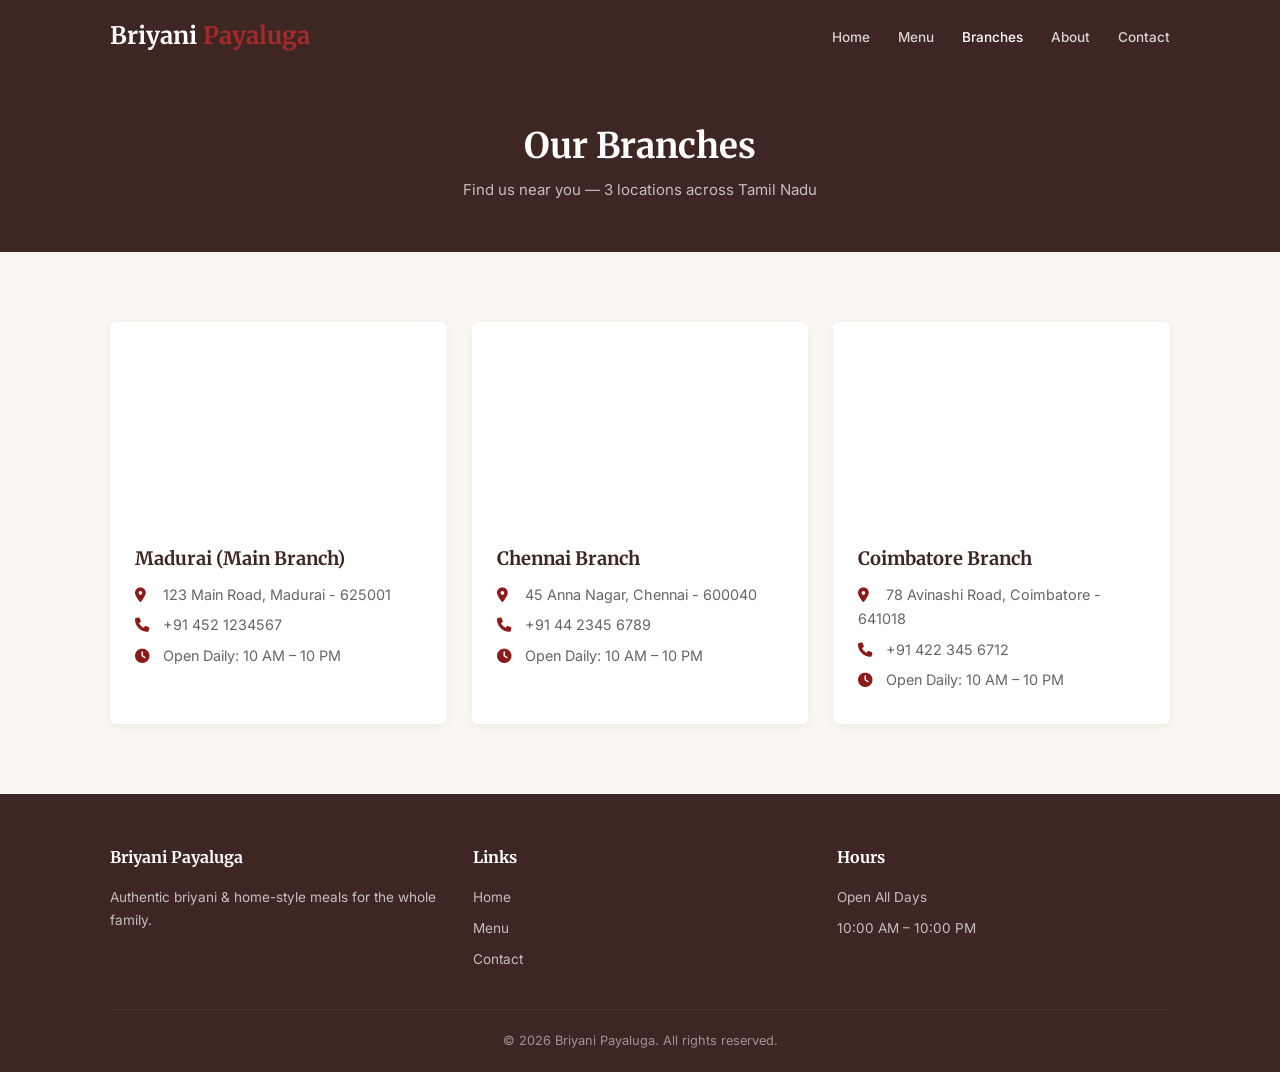
<file: branches.html>
<!DOCTYPE html>
<html lang="en">
<head>
    <meta charset="UTF-8">
    <meta name="viewport" content="width=device-width, initial-scale=1.0">
    <title>Our Branches | Briyani Payaluga</title>
    <link rel="stylesheet" href="assets/css/style.css">
    <link rel="stylesheet" href="https://cdnjs.cloudflare.com/ajax/libs/font-awesome/6.5.0/css/all.min.css">
</head>
<body>

    <!-- Header -->
    <header>
        <div class="container">
            <div class="logo">Briyani <span>Payaluga</span></div>
            <ul class="nav-links">
                <li><a href="index.html">Home</a></li>
                <li><a href="menu.html">Menu</a></li>
                <li><a href="branches.html" class="active">Branches</a></li>
                <li><a href="about.html">About</a></li>
                <li><a href="contact.html">Contact</a></li>
            </ul>
        </div>
    </header>

    <!-- Page Banner -->
    <div class="page-banner">
        <h1>Our Branches</h1>
        <p>Find us near you — 3 locations across Tamil Nadu</p>
    </div>

    <main>
        <section>
            <div class="container">
                <div class="grid-3">

                    <!-- Madurai -->
                    <div class="branch-card">
                        <div class="branch-map">
                            <iframe src="https://www.google.com/maps/embed?pb=!1m18!1m12!1m3!1d125763.57839192498!2d78.04006795!3d9.92526645!2m3!1f0!2f0!3f0!3m2!1i1024!2i768!4f13.1!3m3!1m2!1s0x3b00c58242145823%3A0x57d1f9397972927c!2sMadurai%2C%20Tamil%20Nadu!5e0!3m2!1sen!2sin!4v1700000000000!5m2!1sen!2sin" allowfullscreen="" loading="lazy"></iframe>
                        </div>
                        <div class="card-body">
                            <h3>Madurai (Main Branch)</h3>
                            <div class="branch-info">
                                <p><i class="fas fa-map-marker-alt"></i> 123 Main Road, Madurai - 625001</p>
                                <p><i class="fas fa-phone"></i> +91 452 1234567</p>
                                <p><i class="fas fa-clock"></i> Open Daily: 10 AM – 10 PM</p>
                            </div>
                        </div>
                    </div>

                    <!-- Chennai -->
                    <div class="branch-card">
                        <div class="branch-map">
                            <iframe src="https://www.google.com/maps/embed?pb=!1m18!1m12!1m3!1d248849.886539092!2d80.06892595!3d13.047525445!2m3!1f0!2f0!3f0!3m2!1i1024!2i768!4f13.1!3m3!1m2!1s0x3a5265ea4f7d3361%3A0x6e61a70b6571fc5f!2sChennai%2C%20Tamil%20Nadu!5e0!3m2!1sen!2sin!4v1700000000000!5m2!1sen!2sin" allowfullscreen="" loading="lazy"></iframe>
                        </div>
                        <div class="card-body">
                            <h3>Chennai Branch</h3>
                            <div class="branch-info">
                                <p><i class="fas fa-map-marker-alt"></i> 45 Anna Nagar, Chennai - 600040</p>
                                <p><i class="fas fa-phone"></i> +91 44 2345 6789</p>
                                <p><i class="fas fa-clock"></i> Open Daily: 10 AM – 10 PM</p>
                            </div>
                        </div>
                    </div>

                    <!-- Coimbatore -->
                    <div class="branch-card">
                        <div class="branch-map">
                            <iframe src="https://www.google.com/maps/embed?pb=!1m18!1m12!1m3!1d250777.35007459498!2d76.8348474!3d11.0120145!2m3!1f0!2f0!3f0!3m2!1i1024!2i768!4f13.1!3m3!1m2!1s0x3ba859af2f971cb3%3A0x26105650ea04d7c!2sCoimbatore%2C%20Tamil%20Nadu!5e0!3m2!1sen!2sin!4v1700000000000!5m2!1sen!2sin" allowfullscreen="" loading="lazy"></iframe>
                        </div>
                        <div class="card-body">
                            <h3>Coimbatore Branch</h3>
                            <div class="branch-info">
                                <p><i class="fas fa-map-marker-alt"></i> 78 Avinashi Road, Coimbatore - 641018</p>
                                <p><i class="fas fa-phone"></i> +91 422 345 6712</p>
                                <p><i class="fas fa-clock"></i> Open Daily: 10 AM – 10 PM</p>
                            </div>
                        </div>
                    </div>

                </div>
            </div>
        </section>
    </main>

    <!-- Footer -->
    <footer>
        <div class="container">
            <div class="footer-grid">
                <div class="footer-col">
                    <h4>Briyani Payaluga</h4>
                    <p>Authentic briyani & home-style meals for the whole family.</p>
                </div>
                <div class="footer-col">
                    <h4>Links</h4>
                    <a href="index.html">Home</a>
                    <a href="menu.html">Menu</a>
                    <a href="contact.html">Contact</a>
                </div>
                <div class="footer-col">
                    <h4>Hours</h4>
                    <p>Open All Days</p>
                    <p>10:00 AM – 10:00 PM</p>
                </div>
            </div>
            <div class="footer-bottom">
                &copy; 2026 Briyani Payaluga. All rights reserved.
            </div>
        </div>
    </footer>

</body>
</html>
</file>
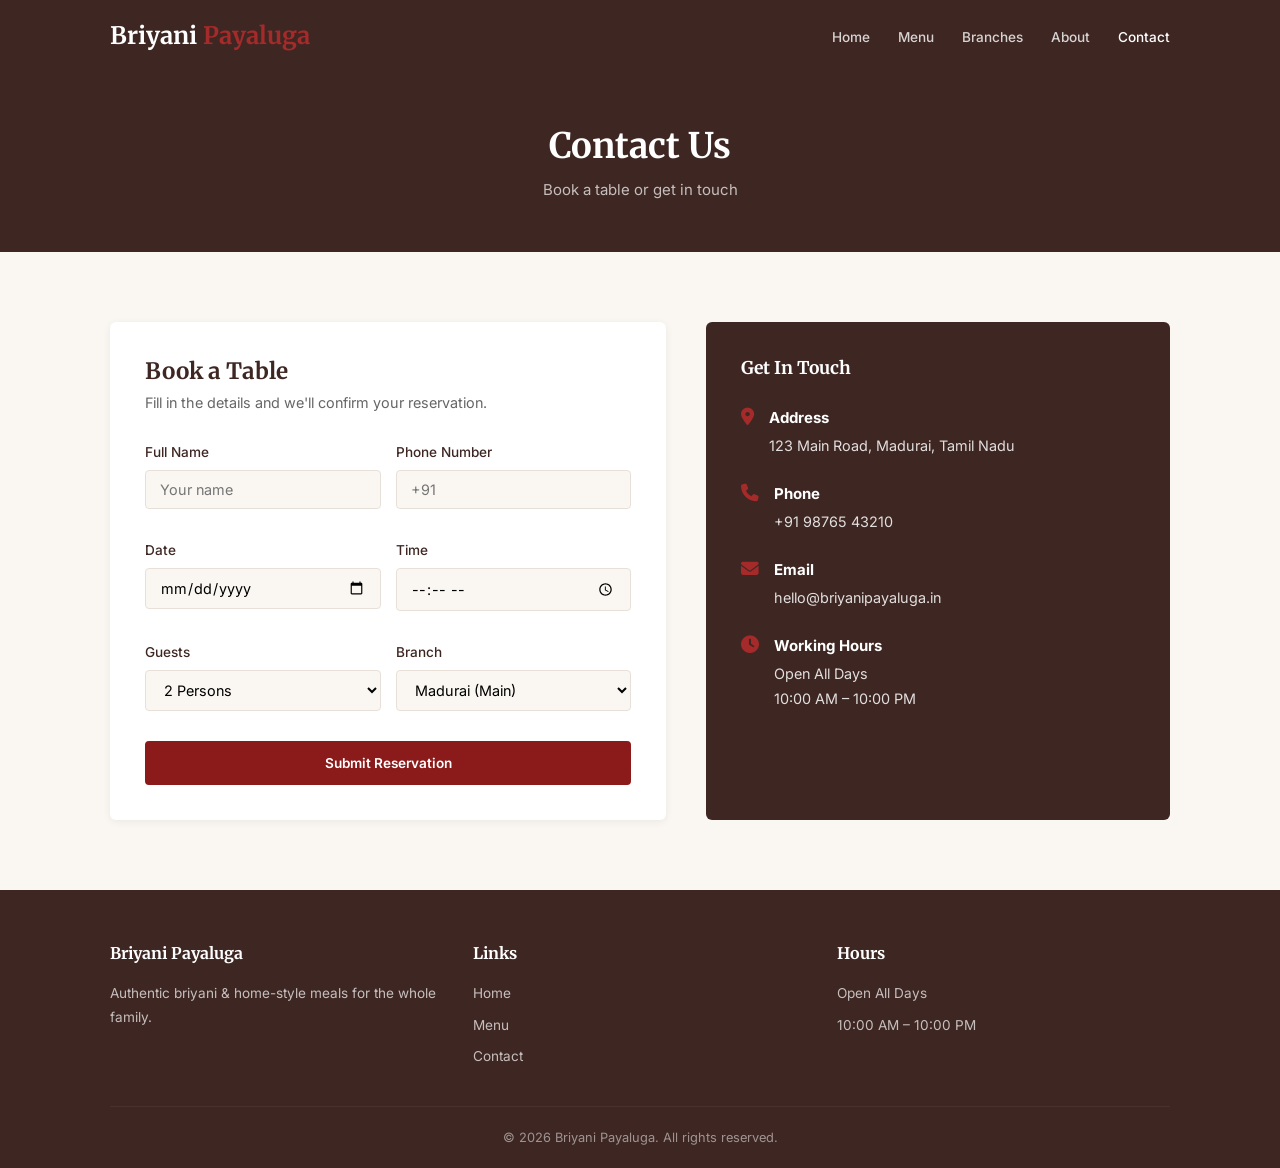
<file: contact.html>
<!DOCTYPE html>
<html lang="en">
<head>
    <meta charset="UTF-8">
    <meta name="viewport" content="width=device-width, initial-scale=1.0">
    <title>Contact & Book a Table | Briyani Payaluga</title>
    <link rel="stylesheet" href="assets/css/style.css">
    <link rel="stylesheet" href="https://cdnjs.cloudflare.com/ajax/libs/font-awesome/6.5.0/css/all.min.css">
</head>
<body>

    <!-- Header -->
    <header>
        <div class="container">
            <div class="logo">Briyani <span>Payaluga</span></div>
            <ul class="nav-links">
                <li><a href="index.html">Home</a></li>
                <li><a href="menu.html">Menu</a></li>
                <li><a href="branches.html">Branches</a></li>
                <li><a href="about.html">About</a></li>
                <li><a href="contact.html" class="active">Contact</a></li>
            </ul>
        </div>
    </header>

    <!-- Page Banner -->
    <div class="page-banner">
        <h1>Contact Us</h1>
        <p>Book a table or get in touch</p>
    </div>

    <main>
        <section>
            <div class="container">
                <div class="contact-grid">

                    <!-- Reservation Form -->
                    <div class="form-card">
                        <h2>Book a Table</h2>
                        <p>Fill in the details and we'll confirm your reservation.</p>

                        <form action="#" method="get">
                            <div class="form-row">
                                <div class="form-group">
                                    <label for="name">Full Name</label>
                                    <input type="text" id="name" placeholder="Your name" required>
                                </div>
                                <div class="form-group">
                                    <label for="phone">Phone Number</label>
                                    <input type="tel" id="phone" placeholder="+91" required>
                                </div>
                            </div>

                            <div class="form-row">
                                <div class="form-group">
                                    <label for="date">Date</label>
                                    <input type="date" id="date" required>
                                </div>
                                <div class="form-group">
                                    <label for="time">Time</label>
                                    <input type="time" id="time" required>
                                </div>
                            </div>

                            <div class="form-row">
                                <div class="form-group">
                                    <label for="guests">Guests</label>
                                    <select id="guests">
                                        <option value="1">1 Person</option>
                                        <option value="2" selected>2 Persons</option>
                                        <option value="3">3 Persons</option>
                                        <option value="4">4 Persons</option>
                                        <option value="5">5 Persons</option>
                                        <option value="6+">6+ Persons</option>
                                    </select>
                                </div>
                                <div class="form-group">
                                    <label for="branch">Branch</label>
                                    <select id="branch">
                                        <option value="madurai">Madurai (Main)</option>
                                        <option value="chennai">Chennai</option>
                                        <option value="coimbatore">Coimbatore</option>
                                    </select>
                                </div>
                            </div>

                            <button type="submit" class="btn" style="width: 100%;">Submit Reservation</button>
                        </form>
                    </div>

                    <!-- Contact Info -->
                    <div class="contact-info-card">
                        <h3>Get In Touch</h3>

                        <div class="contact-info-item">
                            <i class="fas fa-map-marker-alt"></i>
                            <div>
                                <strong>Address</strong>
                                <p>123 Main Road, Madurai, Tamil Nadu</p>
                            </div>
                        </div>

                        <div class="contact-info-item">
                            <i class="fas fa-phone"></i>
                            <div>
                                <strong>Phone</strong>
                                <p>+91 98765 43210</p>
                            </div>
                        </div>

                        <div class="contact-info-item">
                            <i class="fas fa-envelope"></i>
                            <div>
                                <strong>Email</strong>
                                <p>hello@briyanipayaluga.in</p>
                            </div>
                        </div>

                        <div class="contact-info-item">
                            <i class="fas fa-clock"></i>
                            <div>
                                <strong>Working Hours</strong>
                                <p>Open All Days</p>
                                <p>10:00 AM – 10:00 PM</p>
                            </div>
                        </div>
                    </div>

                </div>
            </div>
        </section>
    </main>

    <!-- Footer -->
    <footer>
        <div class="container">
            <div class="footer-grid">
                <div class="footer-col">
                    <h4>Briyani Payaluga</h4>
                    <p>Authentic briyani & home-style meals for the whole family.</p>
                </div>
                <div class="footer-col">
                    <h4>Links</h4>
                    <a href="index.html">Home</a>
                    <a href="menu.html">Menu</a>
                    <a href="contact.html">Contact</a>
                </div>
                <div class="footer-col">
                    <h4>Hours</h4>
                    <p>Open All Days</p>
                    <p>10:00 AM – 10:00 PM</p>
                </div>
            </div>
            <div class="footer-bottom">
                &copy; 2026 Briyani Payaluga. All rights reserved.
            </div>
        </div>
    </footer>

</body>
</html>
</file>
<file: assets/css/style.css>
@import url('https://fonts.googleapis.com/css2?family=Inter:wght@300;400;500;600;700&family=Merriweather:wght@400;700&display=swap');

/* ===== RESET & BASE ===== */
* {
    margin: 0;
    padding: 0;
    box-sizing: border-box;
}

:root {
    --cream: #FAF7F2;
    --white: #ffffff;
    --brown: #3E2723;
    --brown-light: #5D4037;
    --red: #8B1A1A;
    --red-light: #A52A2A;
    --text: #333333;
    --text-light: #666666;
    --border: #E8E0D8;
    --shadow: 0 2px 8px rgba(0, 0, 0, 0.06);
}

html {
    scroll-behavior: smooth;
}

body {
    font-family: 'Inter', sans-serif;
    background-color: var(--cream);
    color: var(--text);
    line-height: 1.7;
    font-size: 15px;
}

h1, h2, h3 {
    font-family: 'Merriweather', serif;
    color: var(--brown);
    font-weight: 700;
    line-height: 1.3;
}

a {
    text-decoration: none;
    color: inherit;
}

ul {
    list-style: none;
}

img {
    max-width: 100%;
    display: block;
}

/* ===== CONTAINER ===== */
.container {
    max-width: 1100px;
    margin: 0 auto;
    padding: 0 20px;
}

/* ===== HEADER ===== */
header {
    background: var(--brown);
    position: sticky;
    top: 0;
    z-index: 100;
}

header .container {
    display: flex;
    justify-content: space-between;
    align-items: center;
    padding-top: 16px;
    padding-bottom: 16px;
}

.logo {
    font-family: 'Merriweather', serif;
    font-size: 1.5rem;
    font-weight: 700;
    color: var(--white);
}

.logo span {
    color: var(--red-light);
}

.nav-links {
    display: flex;
    gap: 28px;
}

.nav-links a {
    color: rgba(255,255,255,0.8);
    font-size: 0.85rem;
    font-weight: 500;
    transition: color 0.2s;
}

.nav-links a:hover,
.nav-links a.active {
    color: #ffffff;
}

/* ===== HERO ===== */
.hero {
    background: linear-gradient(rgba(0,0,0,0.55), rgba(0,0,0,0.55)),
                url('https://images.unsplash.com/photo-1633945274405-b6c8069047b0?w=1400&q=80');
    background-size: cover;
    background-position: center;
    min-height: 480px;
    display: flex;
    align-items: center;
    justify-content: center;
    text-align: center;
    color: var(--white);
    padding: 60px 20px;
}

.hero h1 {
    font-size: 3rem;
    color: var(--white);
    margin-bottom: 12px;
}

.hero p {
    font-size: 1.1rem;
    margin-bottom: 28px;
    opacity: 0.9;
}

/* ===== PAGE BANNER ===== */
.page-banner {
    background: var(--brown);
    text-align: center;
    padding: 50px 20px;
    color: var(--white);
}

.page-banner h1 {
    color: var(--white);
    font-size: 2.2rem;
}

.page-banner p {
    opacity: 0.7;
    margin-top: 8px;
}

/* ===== BUTTONS ===== */
.btn {
    display: inline-block;
    padding: 12px 28px;
    background: var(--red);
    color: var(--white);
    font-family: 'Inter', sans-serif;
    font-size: 0.85rem;
    font-weight: 600;
    border: 2px solid var(--red);
    border-radius: 4px;
    cursor: pointer;
    transition: all 0.2s;
}

.btn:hover {
    background: var(--brown);
    border-color: var(--brown);
}

.btn-outline {
    background: transparent;
    border-color: var(--white);
}

.btn-outline:hover {
    background: var(--white);
    color: var(--brown);
}

/* ===== SECTIONS ===== */
section {
    padding: 70px 0;
}

.section-title {
    text-align: center;
    margin-bottom: 45px;
}

.section-title h2 {
    font-size: 2rem;
    margin-bottom: 8px;
}

.section-title p {
    color: var(--text-light);
    font-size: 0.95rem;
}

.section-title .line {
    width: 50px;
    height: 3px;
    background: var(--red);
    margin: 12px auto 0;
    border-radius: 2px;
}

/* ===== INFO BAR ===== */
.info-bar {
    background: var(--white);
    border-bottom: 1px solid var(--border);
    padding: 20px 0;
}

.info-bar .container {
    display: flex;
    justify-content: center;
    gap: 40px;
    flex-wrap: wrap;
}

.info-item {
    display: flex;
    align-items: center;
    gap: 10px;
    font-size: 0.9rem;
    color: var(--text-light);
}

.info-item i {
    color: var(--red);
}

/* ===== GRID ===== */
.grid-3 {
    display: grid;
    grid-template-columns: repeat(auto-fit, minmax(300px, 1fr));
    gap: 25px;
}

.grid-2 {
    display: grid;
    grid-template-columns: repeat(auto-fit, minmax(320px, 1fr));
    gap: 25px;
}

/* ===== CARD ===== */
.card {
    background: var(--white);
    border-radius: 6px;
    overflow: hidden;
    box-shadow: var(--shadow);
    transition: transform 0.2s;
}

.card:hover {
    transform: translateY(-3px);
}

.card-img {
    height: 220px;
    overflow: hidden;
}

.card-img img {
    width: 100%;
    height: 100%;
    object-fit: cover;
}

.card-body {
    padding: 22px;
}

.card-body h3 {
    font-size: 1.15rem;
    margin-bottom: 8px;
}

.card-body p {
    color: var(--text-light);
    font-size: 0.9rem;
    margin-bottom: 8px;
}

.card-body .price {
    color: var(--red);
    font-weight: 700;
    font-size: 1.1rem;
}

/* ===== MENU CATEGORY ===== */
.menu-category {
    margin-bottom: 50px;
}

.menu-category h3 {
    font-size: 1.4rem;
    margin-bottom: 20px;
    padding-bottom: 10px;
    border-bottom: 2px solid var(--border);
}

.menu-category h3 i {
    margin-right: 10px;
    color: var(--red);
}

.menu-item {
    display: flex;
    justify-content: space-between;
    align-items: baseline;
    padding: 12px 0;
    border-bottom: 1px dotted var(--border);
}

.menu-item-name {
    font-weight: 500;
}

.menu-item-desc {
    font-size: 0.85rem;
    color: var(--text-light);
}

.menu-item-price {
    font-weight: 700;
    color: var(--red);
    white-space: nowrap;
    margin-left: 20px;
}

/* ===== ABOUT SECTION ===== */
.about-grid {
    display: grid;
    grid-template-columns: 1fr 1fr;
    gap: 50px;
    align-items: center;
}

.about-grid img {
    border-radius: 8px;
    width: 100%;
    height: 400px;
    object-fit: cover;
    box-shadow: var(--shadow);
}

.about-text h2 {
    margin-bottom: 15px;
}

.about-text p {
    margin-bottom: 12px;
    color: var(--text-light);
}

/* ===== HOURS TABLE ===== */
.hours-table {
    width: 100%;
    border-collapse: collapse;
    margin-top: 15px;
}

.hours-table td {
    padding: 10px 15px;
    border-bottom: 1px solid var(--border);
    font-size: 0.95rem;
}

.hours-table td:last-child {
    text-align: right;
    font-weight: 600;
    color: var(--brown);
}

/* ===== TESTIMONIAL ===== */
.testimonial-card {
    background: var(--white);
    padding: 30px;
    border-radius: 6px;
    box-shadow: var(--shadow);
    text-align: center;
}

.testimonial-card p {
    font-style: italic;
    color: var(--text-light);
    margin-bottom: 15px;
    font-size: 1rem;
    line-height: 1.8;
}

.testimonial-card h4 {
    color: var(--brown);
    font-size: 0.95rem;
}

/* ===== BRANCH CARD ===== */
.branch-card {
    background: var(--white);
    border-radius: 6px;
    overflow: hidden;
    box-shadow: var(--shadow);
}

.branch-card .card-body {
    padding: 25px;
}

.branch-card .card-body h3 {
    margin-bottom: 12px;
}

.branch-info p {
    font-size: 0.9rem;
    color: var(--text-light);
    margin-bottom: 6px;
}

.branch-info p i {
    color: var(--red);
    margin-right: 8px;
    width: 16px;
}

.branch-map {
    height: 200px;
}

.branch-map iframe {
    width: 100%;
    height: 100%;
    border: 0;
}

/* ===== CONTACT FORM ===== */
.contact-grid {
    display: grid;
    grid-template-columns: 1.2fr 1fr;
    gap: 40px;
}

.form-card {
    background: var(--white);
    padding: 35px;
    border-radius: 6px;
    box-shadow: var(--shadow);
}

.form-card h2 {
    margin-bottom: 5px;
}

.form-card > p {
    color: var(--text-light);
    margin-bottom: 25px;
    font-size: 0.9rem;
}

.form-row {
    display: grid;
    grid-template-columns: 1fr 1fr;
    gap: 15px;
    margin-bottom: 15px;
}

.form-group {
    margin-bottom: 15px;
}

.form-group label {
    display: block;
    font-size: 0.85rem;
    font-weight: 500;
    margin-bottom: 6px;
    color: var(--brown);
}

.form-group input,
.form-group select,
.form-group textarea {
    width: 100%;
    padding: 10px 14px;
    border: 1px solid var(--border);
    border-radius: 4px;
    font-family: inherit;
    font-size: 0.9rem;
    background: var(--cream);
    transition: border 0.2s;
}

.form-group input:focus,
.form-group select:focus,
.form-group textarea:focus {
    outline: none;
    border-color: var(--red);
}

.contact-info-card {
    background: var(--brown);
    color: var(--white);
    padding: 35px;
    border-radius: 6px;
}

.contact-info-card h3 {
    color: var(--white);
    margin-bottom: 25px;
}

.contact-info-item {
    display: flex;
    gap: 15px;
    margin-bottom: 22px;
}

.contact-info-item i {
    color: var(--red-light);
    font-size: 1.1rem;
    margin-top: 3px;
}

.contact-info-item p {
    font-size: 0.9rem;
    opacity: 0.85;
}

.contact-info-item strong {
    display: block;
    margin-bottom: 4px;
    opacity: 1;
}

/* ===== GALLERY ===== */
.gallery-grid {
    display: grid;
    grid-template-columns: repeat(auto-fit, minmax(250px, 1fr));
    gap: 15px;
}

.gallery-grid img {
    width: 100%;
    height: 230px;
    object-fit: cover;
    border-radius: 6px;
    transition: transform 0.3s;
}

.gallery-grid img:hover {
    transform: scale(1.02);
}

/* ===== FOOTER ===== */
footer {
    background: var(--brown);
    color: var(--white);
    padding: 50px 0 20px;
}

.footer-grid {
    display: grid;
    grid-template-columns: repeat(auto-fit, minmax(200px, 1fr));
    gap: 30px;
    margin-bottom: 30px;
}

.footer-col h4 {
    font-family: 'Merriweather', serif;
    margin-bottom: 15px;
    font-size: 1rem;
}

.footer-col p,
.footer-col a {
    font-size: 0.85rem;
    opacity: 0.7;
    display: block;
    margin-bottom: 8px;
}

.footer-col a:hover {
    opacity: 1;
}

.footer-bottom {
    border-top: 1px solid rgba(255,255,255,0.1);
    padding-top: 20px;
    text-align: center;
    font-size: 0.8rem;
    opacity: 0.5;
}

/* ===== RESPONSIVE ===== */
@media (max-width: 768px) {
    header .container {
        flex-direction: column;
        gap: 15px;
        padding-top: 15px;
        padding-bottom: 15px;
    }
    .nav-links {
        display: flex;
        flex-wrap: wrap;
        justify-content: center;
        gap: 15px;
    }
    .hero {
        min-height: 400px;
        padding: 40px 20px;
    }
    .hero h1 { font-size: 2.2rem; }
    .hero p { font-size: 1rem; }
    .hero > div > div {
        flex-direction: column !important;
        align-items: center;
    }
    .hero .btn {
        width: 100%;
        max-width: 250px;
    }
    .grid-3 { grid-template-columns: 1fr; }
    .grid-2 { grid-template-columns: 1fr; }
    .about-grid { grid-template-columns: 1fr; gap: 30px; }
    .about-grid img { height: auto; max-height: 300px; }
    .contact-grid { grid-template-columns: 1fr; gap: 30px; }
    .form-row { grid-template-columns: 1fr; gap: 15px; }
    .info-bar .container { 
        flex-direction: column;
        align-items: center;
        gap: 12px; 
    }
    .menu-item {
        flex-direction: column;
        align-items: flex-start;
        gap: 8px;
    }
    .menu-item-price {
        margin-left: 0;
        align-self: flex-start;
    }
    .page-banner {
        padding: 30px 20px;
    }
    .page-banner h1 {
        font-size: 1.8rem;
    }
    .footer-grid {
        grid-template-columns: 1fr;
        text-align: center;
    }
    .footer-col h4 {
        margin-bottom: 10px;
        margin-top: 15px;
    }
}

@media (max-width: 480px) {
    .nav-links {
        flex-direction: column;
        align-items: center;
        width: 100%;
        gap: 5px;
    }
    .nav-links li {
        width: 100%;
        text-align: center;
    }
    .nav-links a {
        display: block;
        padding: 8px 0;
        width: 100%;
        border-bottom: 1px solid rgba(255, 255, 255, 0.1);
    }
    .nav-links li:last-child a {
        border-bottom: none;
    }
}
</file>
